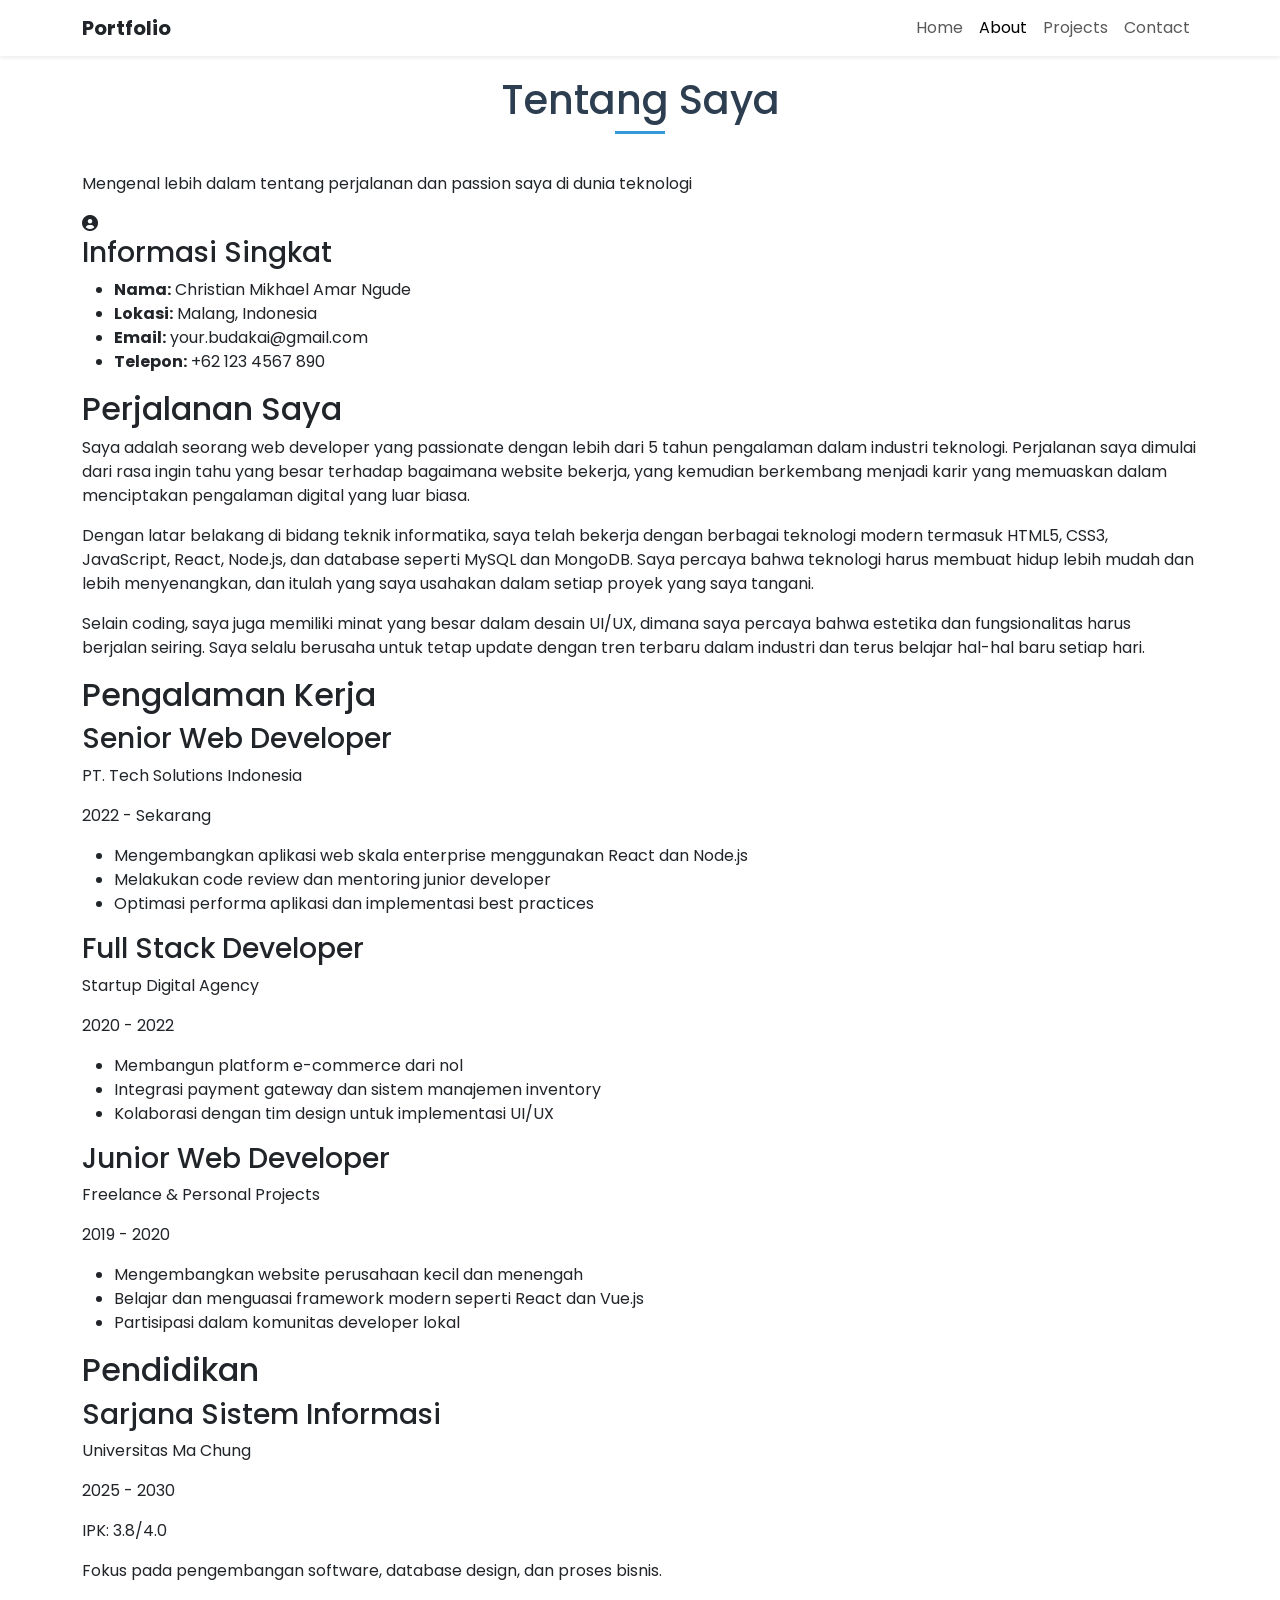
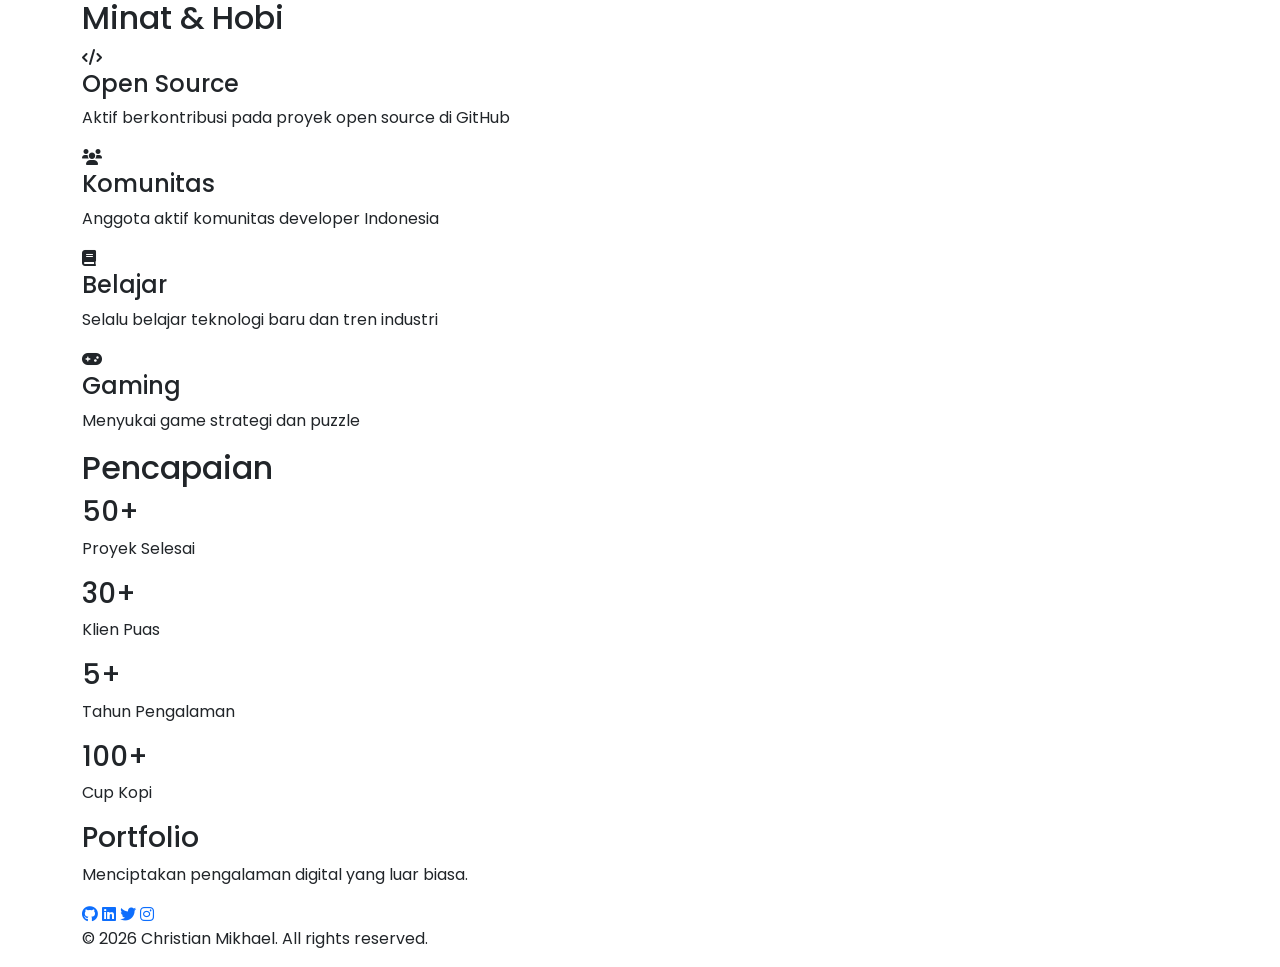
<file: about.html>
<!DOCTYPE html>
<html lang="id">
<head>
    <meta charset="UTF-8">
    <meta name="viewport" content="width=device-width, initial-scale=1.0">
    <title>Tentang Saya - Portofolio Modern</title>
    <link href="https://cdn.jsdelivr.net/npm/bootstrap@5.3.0/dist/css/bootstrap.min.css" rel="stylesheet">
    <link href="https://fonts.googleapis.com/css2?family=Poppins:wght@300;400;500;600;700&display=swap" rel="stylesheet">
    <link rel="stylesheet" href="https://cdnjs.cloudflare.com/ajax/libs/font-awesome/6.0.0/css/all.min.css">
    <style>
        body { font-family: 'Poppins', sans-serif; }
        .about-page { padding-top: 76px; }
        .section-title {
            font-size: 2.5rem;
            text-align: center;
            margin-bottom: 3rem;
            color: #2c3e50;
            position: relative;
        }
        .section-title::after {
            content: '';
            position: absolute;
            bottom: -10px;
            left: 50%;
            transform: translateX(-50%);
            width: 50px;
            height: 3px;
            background: #3498db;
        }
    </style>
</head>
<body>
    <header>
        <nav class="navbar navbar-expand-lg navbar-light bg-white fixed-top shadow-sm">
            <div class="container">
                <a class="navbar-brand fw-bold text-dark" href="index.html">Portfolio</a>
                <button class="navbar-toggler" type="button" data-bs-toggle="collapse" data-bs-target="#navbarNav" aria-controls="navbarNav" aria-expanded="false" aria-label="Toggle navigation">
                    <span class="navbar-toggler-icon"></span>
                </button>
                <div class="collapse navbar-collapse" id="navbarNav">
                    <ul class="navbar-nav ms-auto">
                        <li class="nav-item">
                            <a class="nav-link" href="index.html">Home</a>
                        </li>
                        <li class="nav-item">
                            <a class="nav-link active" href="about.html">About</a>
                        </li>
                        <li class="nav-item">
                            <a class="nav-link" href="project.html">Projects</a>
                        </li>
                        <li class="nav-item">
                            <a class="nav-link" href="index.html#contact">Contact</a>
                        </li>
                    </ul>
                </div>
            </div>
        </nav>
    </header>

    <section class="about-page">
        <div class="container">
            <div class="about-header">
                <h1 class="section-title">Tentang Saya</h1>
                <p class="about-subtitle">Mengenal lebih dalam tentang perjalanan dan passion saya di dunia teknologi</p>
            </div>

            <div class="about-content-detailed">
                <div class="about-image-section">
                    <div class="profile-image-large">
                        <div class="profile-placeholder-large">
                            <i class="fas fa-user-circle"></i>
                        </div>
                    </div>
                    <div class="quick-info">
                        <h3>Informasi Singkat</h3>
                        <ul>
                            <li><strong>Nama:</strong> Christian Mikhael Amar Ngude</li>
                            <li><strong>Lokasi:</strong> Malang, Indonesia</li>
                            <li><strong>Email:</strong> your.budakai@gmail.com</li>
                            <li><strong>Telepon:</strong> +62 123 4567 890</li>
                        </ul>
                    </div>
                </div>

                <div class="about-text-section">
                    <div class="about-bio">
                        <h2>Perjalanan Saya</h2>
                        <p>Saya adalah seorang web developer yang passionate dengan lebih dari 5 tahun pengalaman dalam industri teknologi. Perjalanan saya dimulai dari rasa ingin tahu yang besar terhadap bagaimana website bekerja, yang kemudian berkembang menjadi karir yang memuaskan dalam menciptakan pengalaman digital yang luar biasa.</p>

                        <p>Dengan latar belakang di bidang teknik informatika, saya telah bekerja dengan berbagai teknologi modern termasuk HTML5, CSS3, JavaScript, React, Node.js, dan database seperti MySQL dan MongoDB. Saya percaya bahwa teknologi harus membuat hidup lebih mudah dan lebih menyenangkan, dan itulah yang saya usahakan dalam setiap proyek yang saya tangani.</p>

                        <p>Selain coding, saya juga memiliki minat yang besar dalam desain UI/UX, dimana saya percaya bahwa estetika dan fungsionalitas harus berjalan seiring. Saya selalu berusaha untuk tetap update dengan tren terbaru dalam industri dan terus belajar hal-hal baru setiap hari.</p>
                    </div>

                    <div class="experience-section">
                        <h2>Pengalaman Kerja</h2>
                        <div class="timeline">
                            <div class="timeline-item">
                                <div class="timeline-marker"></div>
                                <div class="timeline-content">
                                    <h3>Senior Web Developer</h3>
                                    <p class="company">PT. Tech Solutions Indonesia</p>
                                    <p class="period">2022 - Sekarang</p>
                                    <ul>
                                        <li>Mengembangkan aplikasi web skala enterprise menggunakan React dan Node.js</li>
                                        <li>Melakukan code review dan mentoring junior developer</li>
                                        <li>Optimasi performa aplikasi dan implementasi best practices</li>
                                    </ul>
                                </div>
                            </div>

                            <div class="timeline-item">
                                <div class="timeline-marker"></div>
                                <div class="timeline-content">
                                    <h3>Full Stack Developer</h3>
                                    <p class="company">Startup Digital Agency</p>
                                    <p class="period">2020 - 2022</p>
                                    <ul>
                                        <li>Membangun platform e-commerce dari nol</li>
                                        <li>Integrasi payment gateway dan sistem manajemen inventory</li>
                                        <li>Kolaborasi dengan tim design untuk implementasi UI/UX</li>
                                    </ul>
                                </div>
                            </div>

                            <div class="timeline-item">
                                <div class="timeline-marker"></div>
                                <div class="timeline-content">
                                    <h3>Junior Web Developer</h3>
                                    <p class="company">Freelance & Personal Projects</p>
                                    <p class="period">2019 - 2020</p>
                                    <ul>
                                        <li>Mengembangkan website perusahaan kecil dan menengah</li>
                                        <li>Belajar dan menguasai framework modern seperti React dan Vue.js</li>
                                        <li>Partisipasi dalam komunitas developer lokal</li>
                                    </ul>
                                </div>
                            </div>
                        </div>
                    </div>

                    <div class="education-section">
                        <h2>Pendidikan</h2>
                        <div class="education-item">
                            <h3>Sarjana Sistem Informasi</h3>
                            <p class="university">Universitas Ma Chung</p>
                            <p class="period">2025 - 2030</p>
                            <p>IPK: 3.8/4.0</p>
                            <p>Fokus pada pengembangan software, database design, dan proses bisnis.</p>
                        </div>
                    </div>

                    <div class="interests-section">
                        <h2>Minat & Hobi</h2>
                        <div class="interests-grid">
                            <div class="interest-item">
                                <i class="fas fa-code"></i>
                                <h4>Open Source</h4>
                                <p>Aktif berkontribusi pada proyek open source di GitHub</p>
                            </div>
                            <div class="interest-item">
                                <i class="fas fa-users"></i>
                                <h4>Komunitas</h4>
                                <p>Anggota aktif komunitas developer Indonesia</p>
                            </div>
                            <div class="interest-item">
                                <i class="fas fa-book"></i>
                                <h4>Belajar</h4>
                                <p>Selalu belajar teknologi baru dan tren industri</p>
                            </div>
                            <div class="interest-item">
                                <i class="fas fa-gamepad"></i>
                                <h4>Gaming</h4>
                                <p>Menyukai game strategi dan puzzle</p>
                            </div>
                        </div>
                    </div>

                    <div class="stats-section">
                        <h2>Pencapaian</h2>
                        <div class="stats-grid">
                            <div class="stat-card">
                                <h3>50+</h3>
                                <p>Proyek Selesai</p>
                            </div>
                            <div class="stat-card">
                                <h3>30+</h3>
                                <p>Klien Puas</p>
                            </div>
                            <div class="stat-card">
                                <h3>5+</h3>
                                <p>Tahun Pengalaman</p>
                            </div>
                            <div class="stat-card">
                                <h3>100+</h3>
                                <p>Cup Kopi</p>
                            </div>
                        </div>
                    </div>
                </div>
            </div>
        </div>
    </section>

    <footer>
        <div class="container">
            <div class="footer-content">
                <div class="footer-logo">
                    <h3>Portfolio</h3>
                    <p>Menciptakan pengalaman digital yang luar biasa.</p>
                </div>
                <div class="social-links">
                    <a href="#" class="social-link"><i class="fab fa-github"></i></a>
                    <a href="#" class="social-link"><i class="fab fa-linkedin"></i></a>
                    <a href="#" class="social-link"><i class="fab fa-twitter"></i></a>
                    <a href="#" class="social-link"><i class="fab fa-instagram"></i></a>
                </div>
            </div>
            <div class="footer-bottom">
                <p>&copy; 2026 Christian Mikhael. All rights reserved.</p>
            </div>
        </div>
    </footer>

    <script src="nyoba.js"></script>
    <!-- Bootstrap JS -->
    <script src="https://cdn.jsdelivr.net/npm/bootstrap@5.3.0/dist/js/bootstrap.bundle.min.js"></script>
</body>
</html>
</file>
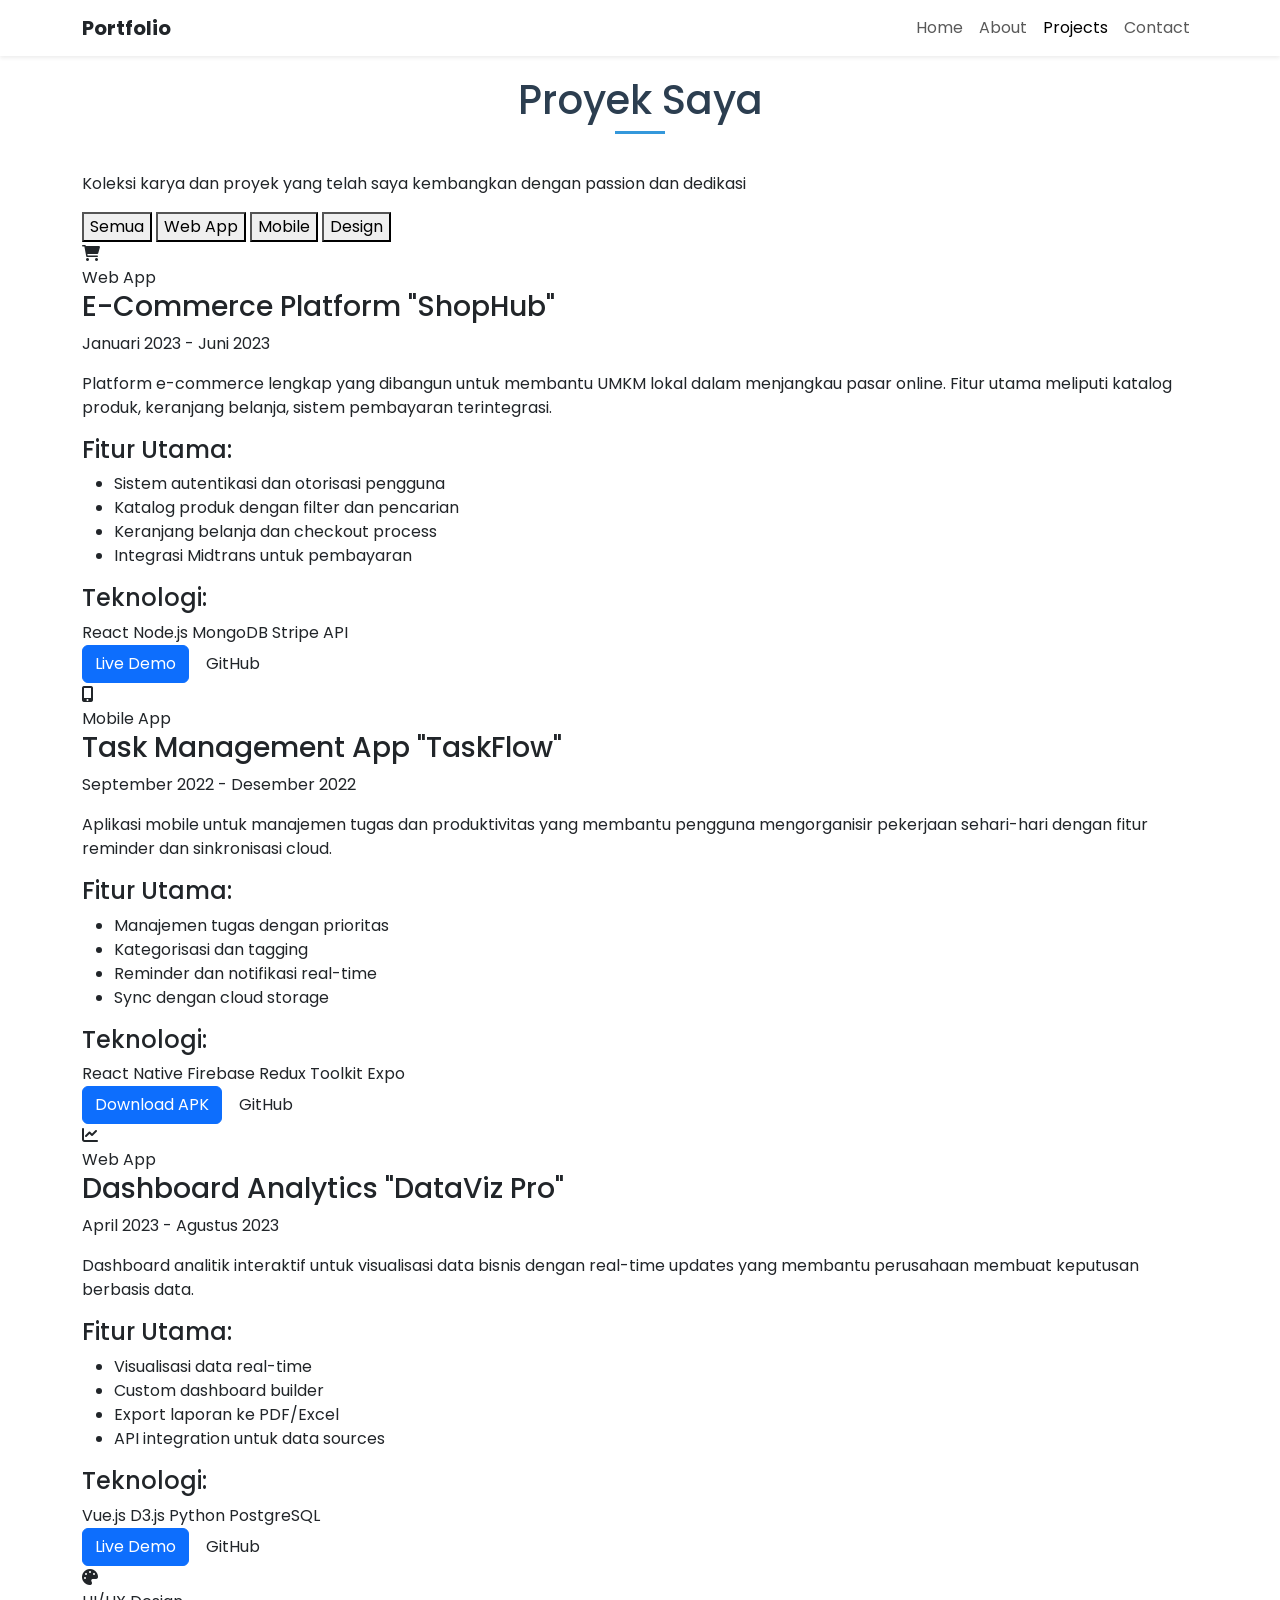
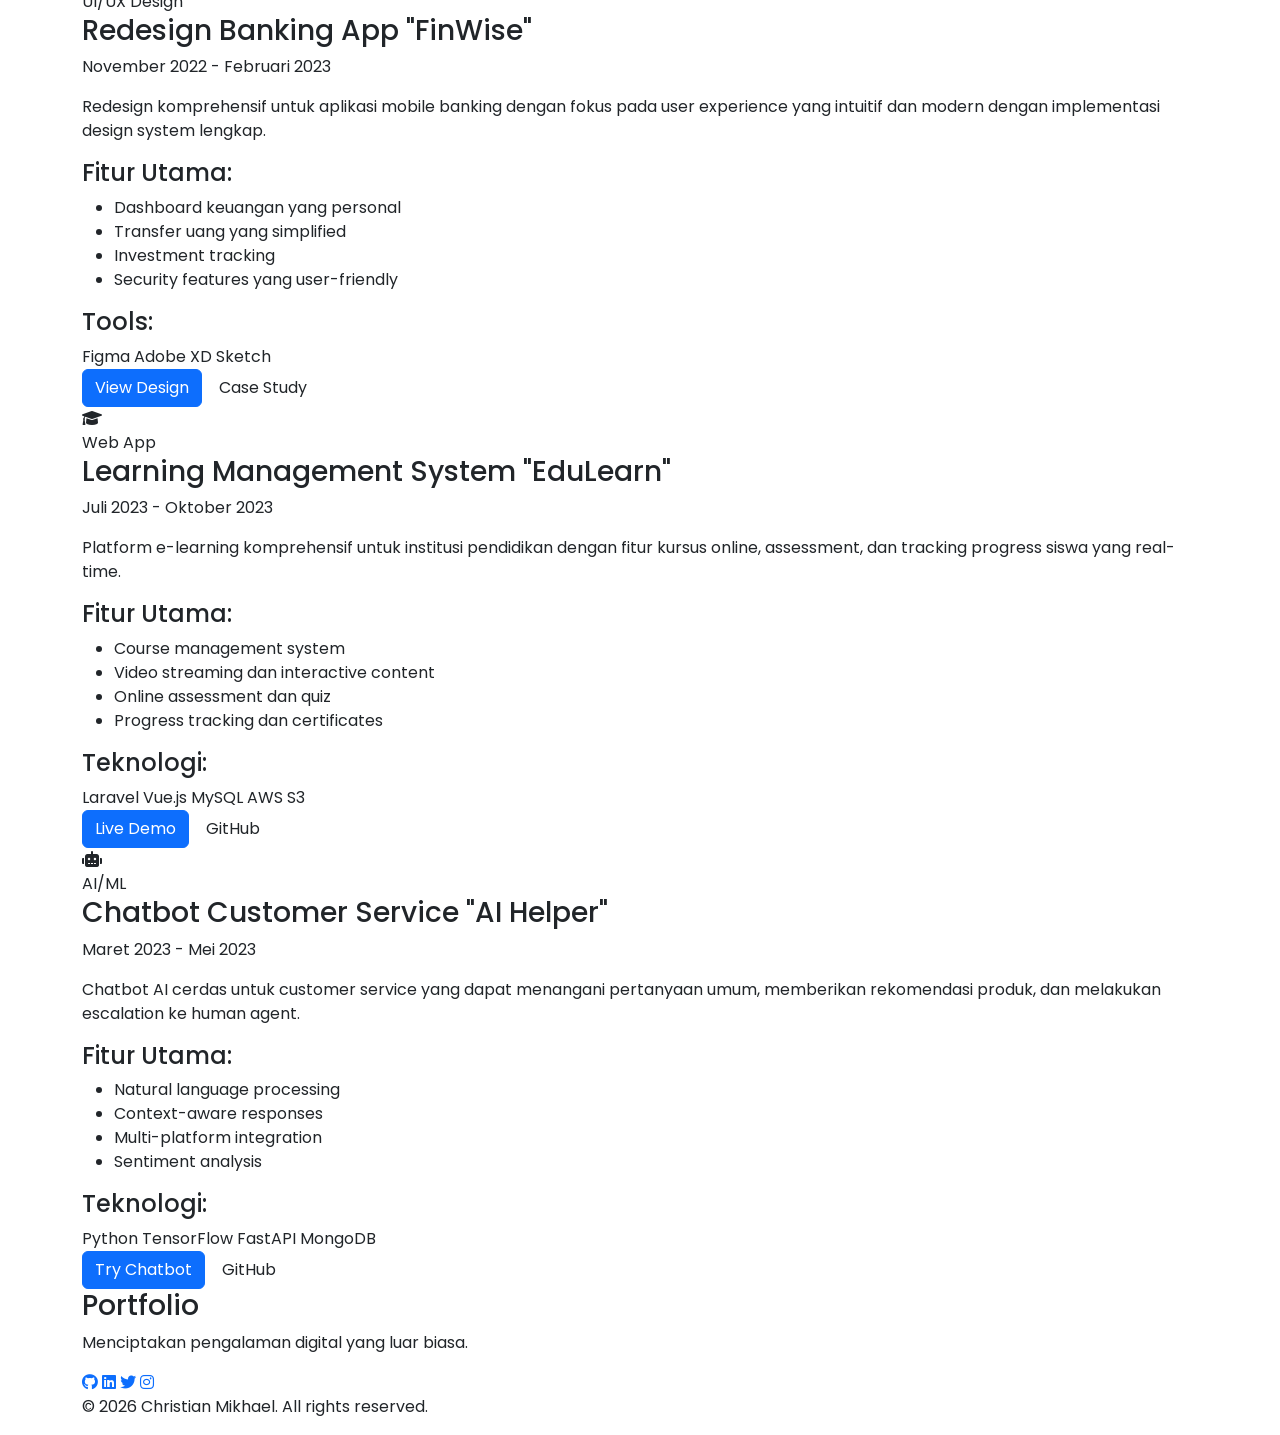
<file: Project.html>
<!DOCTYPE html>
<html lang="id">
<head>
    <meta charset="UTF-8">
    <meta name="viewport" content="width=device-width, initial-scale=1.0">
    <title>Proyek Saya - Portofolio Modern</title>
    <link href="https://cdn.jsdelivr.net/npm/bootstrap@5.3.0/dist/css/bootstrap.min.css" rel="stylesheet">
    <link href="https://fonts.googleapis.com/css2?family=Poppins:wght@300;400;500;600;700&display=swap" rel="stylesheet">
    <link rel="stylesheet" href="https://cdnjs.cloudflare.com/ajax/libs/font-awesome/6.0.0/css/all.min.css">
    <style>
        body { font-family: 'Poppins', sans-serif; }
        .projects-page { padding-top: 76px; }
        .section-title {
            font-size: 2.5rem;
            text-align: center;
            margin-bottom: 3rem;
            color: #2c3e50;
            position: relative;
        }
        .section-title::after {
            content: '';
            position: absolute;
            bottom: -10px;
            left: 50%;
            transform: translateX(-50%);
            width: 50px;
            height: 3px;
            background: #3498db;
        }
    </style>
</head>
<body>
    <header>
        <nav class="navbar navbar-expand-lg navbar-light bg-white fixed-top shadow-sm">
            <div class="container">
                <a class="navbar-brand fw-bold text-dark" href="index.html">Portfolio</a>
                <button class="navbar-toggler" type="button" data-bs-toggle="collapse" data-bs-target="#navbarNav" aria-controls="navbarNav" aria-expanded="false" aria-label="Toggle navigation">
                    <span class="navbar-toggler-icon"></span>
                </button>
                <div class="collapse navbar-collapse" id="navbarNav">
                    <ul class="navbar-nav ms-auto">
                        <li class="nav-item">
                            <a class="nav-link" href="index.html">Home</a>
                        </li>
                        <li class="nav-item">
                            <a class="nav-link" href="about.html">About</a>
                        </li>
                        <li class="nav-item">
                            <a class="nav-link active" href="project.html">Projects</a>
                        </li>
                        <li class="nav-item">
                            <a class="nav-link" href="index.html#contact">Contact</a>
                        </li>
                    </ul>
                </div>
            </div>
        </nav>
    </header>

    <section class="projects-page">
        <div class="container">
            <div class="projects-header">
                <h1 class="section-title">Proyek Saya</h1>
                <p class="projects-subtitle">Koleksi karya dan proyek yang telah saya kembangkan dengan passion dan dedikasi</p>
            </div>

            <div class="projects-filter">
                <button class="filter-btn active" data-filter="all">Semua</button>
                <button class="filter-btn" data-filter="web">Web App</button>
                <button class="filter-btn" data-filter="mobile">Mobile</button>
                <button class="filter-btn" data-filter="design">Design</button>
            </div>

            <div class="projects-grid-detailed">
                <!-- Project 1 -->
                <div class="project-detail-card" data-category="web">
                    <div class="project-image-large">
                        <i class="fas fa-shopping-cart"></i>
                        <div class="project-category">Web App</div>
                    </div>
                    <div class="project-content-detailed">
                        <h3>E-Commerce Platform "ShopHub"</h3>
                        <p class="project-date">Januari 2023 - Juni 2023</p>
                        <p class="project-description">Platform e-commerce lengkap yang dibangun untuk membantu UMKM lokal dalam menjangkau pasar online. Fitur utama meliputi katalog produk, keranjang belanja, sistem pembayaran terintegrasi.</p>
                        
                        <div class="project-features">
                            <h4>Fitur Utama:</h4>
                            <ul>
                                <li>Sistem autentikasi dan otorisasi pengguna</li>
                                <li>Katalog produk dengan filter dan pencarian</li>
                                <li>Keranjang belanja dan checkout process</li>
                                <li>Integrasi Midtrans untuk pembayaran</li>
                            </ul>
                        </div>

                        <div class="project-tech-stack">
                            <h4>Teknologi:</h4>
                            <div class="tech-tags">
                                <span class="tech-tag">React</span>
                                <span class="tech-tag">Node.js</span>
                                <span class="tech-tag">MongoDB</span>
                                <span class="tech-tag">Stripe API</span>
                            </div>
                        </div>

                        <div class="project-links">
                            <a href="#" class="btn btn-primary">Live Demo</a>
                            <a href="#" class="btn btn-outline">GitHub</a>
                        </div>
                    </div>
                </div>

                <!-- Project 2 -->
                <div class="project-detail-card" data-category="mobile">
                    <div class="project-image-large">
                        <i class="fas fa-mobile-alt"></i>
                        <div class="project-category">Mobile App</div>
                    </div>
                    <div class="project-content-detailed">
                        <h3>Task Management App "TaskFlow"</h3>
                        <p class="project-date">September 2022 - Desember 2022</p>
                        <p class="project-description">Aplikasi mobile untuk manajemen tugas dan produktivitas yang membantu pengguna mengorganisir pekerjaan sehari-hari dengan fitur reminder dan sinkronisasi cloud.</p>
                        
                        <div class="project-features">
                            <h4>Fitur Utama:</h4>
                            <ul>
                                <li>Manajemen tugas dengan prioritas</li>
                                <li>Kategorisasi dan tagging</li>
                                <li>Reminder dan notifikasi real-time</li>
                                <li>Sync dengan cloud storage</li>
                            </ul>
                        </div>

                        <div class="project-tech-stack">
                            <h4>Teknologi:</h4>
                            <div class="tech-tags">
                                <span class="tech-tag">React Native</span>
                                <span class="tech-tag">Firebase</span>
                                <span class="tech-tag">Redux Toolkit</span>
                                <span class="tech-tag">Expo</span>
                            </div>
                        </div>

                        <div class="project-links">
                            <a href="#" class="btn btn-primary">Download APK</a>
                            <a href="#" class="btn btn-outline">GitHub</a>
                        </div>
                    </div>
                </div>

                <!-- Project 3 -->
                <div class="project-detail-card" data-category="web">
                    <div class="project-image-large">
                        <i class="fas fa-chart-line"></i>
                        <div class="project-category">Web App</div>
                    </div>
                    <div class="project-content-detailed">
                        <h3>Dashboard Analytics "DataViz Pro"</h3>
                        <p class="project-date">April 2023 - Agustus 2023</p>
                        <p class="project-description">Dashboard analitik interaktif untuk visualisasi data bisnis dengan real-time updates yang membantu perusahaan membuat keputusan berbasis data.</p>
                        
                        <div class="project-features">
                            <h4>Fitur Utama:</h4>
                            <ul>
                                <li>Visualisasi data real-time</li>
                                <li>Custom dashboard builder</li>
                                <li>Export laporan ke PDF/Excel</li>
                                <li>API integration untuk data sources</li>
                            </ul>
                        </div>

                        <div class="project-tech-stack">
                            <h4>Teknologi:</h4>
                            <div class="tech-tags">
                                <span class="tech-tag">Vue.js</span>
                                <span class="tech-tag">D3.js</span>
                                <span class="tech-tag">Python</span>
                                <span class="tech-tag">PostgreSQL</span>
                            </div>
                        </div>

                        <div class="project-links">
                            <a href="#" class="btn btn-primary">Live Demo</a>
                            <a href="#" class="btn btn-outline">GitHub</a>
                        </div>
                    </div>
                </div>

                <!-- Project 4 -->
                <div class="project-detail-card" data-category="design">
                    <div class="project-image-large">
                        <i class="fas fa-palette"></i>
                        <div class="project-category">UI/UX Design</div>
                    </div>
                    <div class="project-content-detailed">
                        <h3>Redesign Banking App "FinWise"</h3>
                        <p class="project-date">November 2022 - Februari 2023</p>
                        <p class="project-description">Redesign komprehensif untuk aplikasi mobile banking dengan fokus pada user experience yang intuitif dan modern dengan implementasi design system lengkap.</p>
                        
                        <div class="project-features">
                            <h4>Fitur Utama:</h4>
                            <ul>
                                <li>Dashboard keuangan yang personal</li>
                                <li>Transfer uang yang simplified</li>
                                <li>Investment tracking</li>
                                <li>Security features yang user-friendly</li>
                            </ul>
                        </div>

                        <div class="project-tech-stack">
                            <h4>Tools:</h4>
                            <div class="tech-tags">
                                <span class="tech-tag">Figma</span>
                                <span class="tech-tag">Adobe XD</span>
                                <span class="tech-tag">Sketch</span>
                            </div>
                        </div>

                        <div class="project-links">
                            <a href="#" class="btn btn-primary">View Design</a>
                            <a href="#" class="btn btn-outline">Case Study</a>
                        </div>
                    </div>
                </div>

                <!-- Project 5 -->
                <div class="project-detail-card" data-category="web">
                    <div class="project-image-large">
                        <i class="fas fa-graduation-cap"></i>
                        <div class="project-category">Web App</div>
                    </div>
                    <div class="project-content-detailed">
                        <h3>Learning Management System "EduLearn"</h3>
                        <p class="project-date">Juli 2023 - Oktober 2023</p>
                        <p class="project-description">Platform e-learning komprehensif untuk institusi pendidikan dengan fitur kursus online, assessment, dan tracking progress siswa yang real-time.</p>
                        
                        <div class="project-features">
                            <h4>Fitur Utama:</h4>
                            <ul>
                                <li>Course management system</li>
                                <li>Video streaming dan interactive content</li>
                                <li>Online assessment dan quiz</li>
                                <li>Progress tracking dan certificates</li>
                            </ul>
                        </div>

                        <div class="project-tech-stack">
                            <h4>Teknologi:</h4>
                            <div class="tech-tags">
                                <span class="tech-tag">Laravel</span>
                                <span class="tech-tag">Vue.js</span>
                                <span class="tech-tag">MySQL</span>
                                <span class="tech-tag">AWS S3</span>
                            </div>
                        </div>

                        <div class="project-links">
                            <a href="#" class="btn btn-primary">Live Demo</a>
                            <a href="#" class="btn btn-outline">GitHub</a>
                        </div>
                    </div>
                </div>

                <!-- Project 6 -->
                <div class="project-detail-card" data-category="web">
                    <div class="project-image-large">
                        <i class="fas fa-robot"></i>
                        <div class="project-category">AI/ML</div>
                    </div>
                    <div class="project-content-detailed">
                        <h3>Chatbot Customer Service "AI Helper"</h3>
                        <p class="project-date">Maret 2023 - Mei 2023</p>
                        <p class="project-description">Chatbot AI cerdas untuk customer service yang dapat menangani pertanyaan umum, memberikan rekomendasi produk, dan melakukan escalation ke human agent.</p>
                        
                        <div class="project-features">
                            <h4>Fitur Utama:</h4>
                            <ul>
                                <li>Natural language processing</li>
                                <li>Context-aware responses</li>
                                <li>Multi-platform integration</li>
                                <li>Sentiment analysis</li>
                            </ul>
                        </div>

                        <div class="project-tech-stack">
                            <h4>Teknologi:</h4>
                            <div class="tech-tags">
                                <span class="tech-tag">Python</span>
                                <span class="tech-tag">TensorFlow</span>
                                <span class="tech-tag">FastAPI</span>
                                <span class="tech-tag">MongoDB</span>
                            </div>
                        </div>

                        <div class="project-links">
                            <a href="#" class="btn btn-primary">Try Chatbot</a>
                            <a href="#" class="btn btn-outline">GitHub</a>
                        </div>
                    </div>
                </div>
            </div>
        </div>
    </section>

    <footer>
        <div class="container">
            <div class="footer-content">
                <div class="footer-logo">
                    <h3>Portfolio</h3>
                    <p>Menciptakan pengalaman digital yang luar biasa.</p>
                </div>
                <div class="social-links">
                    <a href="#" class="social-link"><i class="fab fa-github"></i></a>
                    <a href="#" class="social-link"><i class="fab fa-linkedin"></i></a>
                    <a href="#" class="social-link"><i class="fab fa-twitter"></i></a>
                    <a href="#" class="social-link"><i class="fab fa-instagram"></i></a>
                </div>
            </div>
            <div class="footer-bottom">
                <p>&copy; 2026 Christian Mikhael. All rights reserved.</p>
            </div>
        </div>
    </footer>

    <script src="nyoba.js"></script>
    <!-- Bootstrap JS -->
    <script src="https://cdn.jsdelivr.net/npm/bootstrap@5.3.0/dist/js/bootstrap.bundle.min.js"></script>
    <script>
        // Project filtering functionality
        document.addEventListener('DOMContentLoaded', function() {
            const filterButtons = document.querySelectorAll('.filter-btn');
            const projectCards = document.querySelectorAll('.project-detail-card');

            filterButtons.forEach(button => {
                button.addEventListener('click', () => {
                    // Remove active class from all buttons
                    filterButtons.forEach(btn => btn.classList.remove('active'));
                    // Add active class to clicked button
                    button.classList.add('active');

                    const filterValue = button.getAttribute('data-filter');

                    projectCards.forEach(card => {
                        if (filterValue === 'all' || card.getAttribute('data-category') === filterValue) {
                            card.style.display = 'block';
                            setTimeout(() => {
                                card.style.opacity = '1';
                                card.style.transform = 'translateY(0)';
                            }, 100);
                        } else {
                            card.style.opacity = '0';
                            card.style.transform = 'translateY(20px)';
                            setTimeout(() => {
                                card.style.display = 'none';
                            }, 300);
                        }
                    });
                });
            });
        });
    </script>
</body>
</html>
</file>
